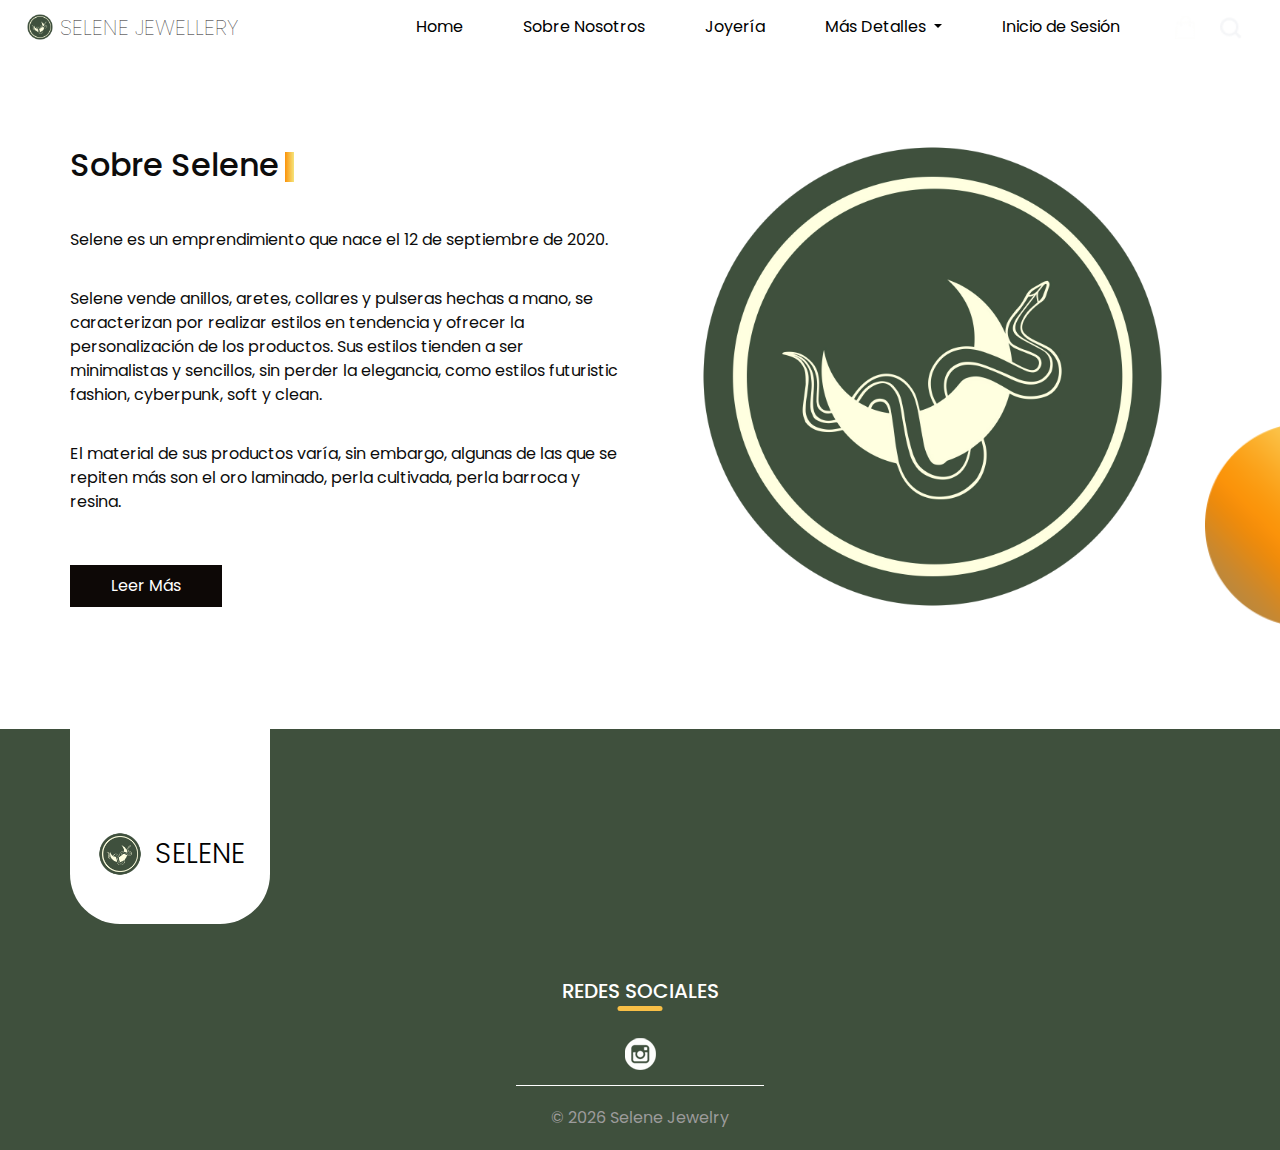
<file: about.html>
<!DOCTYPE html>
<html>

<head>
  <!-- Basic -->
  <meta charset="utf-8" />
  <meta http-equiv="X-UA-Compatible" content="IE=edge" />
  <!-- Mobile Metas -->
  <meta name="viewport" content="width=device-width, initial-scale=1, shrink-to-fit=no" />
  <!-- Site Metas -->
  <meta name="keywords" content="" />
  <meta name="description" content="" />
  <meta name="author" content="" />

  <title>Selene Jewellery</title>

  <!-- slider stylesheet -->
  <link rel="stylesheet" type="text/css"
    href="https://cdnjs.cloudflare.com/ajax/libs/OwlCarousel2/2.1.3/assets/owl.carousel.min.css" />

  <!-- bootstrap core css -->
  <link rel="stylesheet" type="text/css" href="css/bootstrap.css" />

  <!-- fonts style -->
  <link href="https://fonts.googleapis.com/css?family=Baloo+Chettan|Poppins:400,600,700&display=swap" rel="stylesheet">
  <!-- Custom styles for this template -->
  <link href="css/style.css" rel="stylesheet" />
  <!-- responsive style -->
  <link href="css/responsive.css" rel="stylesheet" />
</head>

<body class="sub_page">

  <div class="hero_area">
    <!-- header section strats -->
    <header class="header_section">
      <div class="container-fluid">
        <nav class="navbar navbar-expand-lg custom_nav-container ">
          <a class="navbar-brand" href="index.html">
            <img src="images/footer-img.png" alt="">
            <span>
              Selene Jewellery
            </span>
          </a>
          <button class="navbar-toggler" type="button" data-toggle="collapse" data-target="#navbarSupportedContent"
            aria-controls="navbarSupportedContent" aria-expanded="false" aria-label="Toggle navigation">
            <span class="navbar-toggler-icon"></span>
          </button>

          <div class="collapse navbar-collapse" id="navbarSupportedContent">
            <div class="d-flex ml-auto flex-column flex-lg-row align-items-center">
              <ul class="navbar-nav  ">
                <li class="nav-item active">
                  <a class="nav-link" href="index.html">Home <span class="sr-only">(current)</span></a>
                </li>
                <li class="nav-item">
                  <a class="nav-link" href="about.html"> Sobre Nosotros</a>
                </li>
                <li class="nav-item">
                  <a class="nav-link" href="jewellery.html">Joyería </a>
                </li>
                <!-- <li class="nav-item">
            <a class="nav-link" href="contact.html">Contáctanos</a>
          </li> -->
                <li class="nav-item dropdown">
                  <a href="#" class="nav-link dropdown-toggle" id="navbarDropdown" role="button" data-toggle="dropdown"
                    aria-haspopup="true" aria-expanded="false">
                    Más Detalles
                  </a>
                  <div class="dropdown-menu" aria-labelledby="navbarDropdown">
                    <a class="dropdown-item" href="contact.html">Contáctanos</a>
                    <a class="dropdown-item" href="creators.html">Creadores</a>
                  </div>
                </li>
                <li class="nav-item">
                  <a class="nav-link" href="contact.html">Inicio de Sesión</a>
                </li>
              </ul>

            </div>
            <div class="quote_btn-container ">
              <a href="">
                <img src="images/cart.png" alt="">
                <div class="cart_number">
                  0
                </div>
              </a>
              <form class="form-inline">
                <button class="btn  my-2 my-sm-0 nav_search-btn" type="submit"></button>
              </form>
            </div>
          </div>
        </nav>
      </div>
    </header>
    <!-- end header section -->
  </div>



  <!-- about section -->

  <section class="about_section layout_padding2-top layout_padding-bottom">
    <div class="design-box">
      <img src="images/design-2.png" alt="">
    </div>
    <div class="container">
      <div class="row">
        <div class="col-md-6">
          <div class="detail-box">
            <div class="heading_container">
              <h2>
                Sobre Selene
              </h2>
            </div>
            <p>
              Selene es un emprendimiento que nace el 12 de septiembre de 2020.
            </p>
            <p>
              Selene vende anillos, aretes, collares y pulseras hechas a mano, se caracterizan por realizar estilos en
              tendencia y ofrecer la personalización de los productos. Sus estilos tienden a ser minimalistas y
              sencillos, sin perder la elegancia, como estilos futuristic fashion, cyberpunk, soft y clean.
            </p>
            <p>El material de sus productos varía, sin embargo, algunas de las que se repiten más son el oro laminado,
              perla cultivada, perla barroca y resina.</p>
            <div>
              <a href="">
                Leer Más
              </a>
            </div>
          </div>
        </div>
        <div class="col-md-6">
          <div class="img-box">
            <img src="images/footer-img.png" alt="" style="border-radius: 15px;">
          </div>
        </div>
      </div>
    </div>
  </section>

  <!-- end about section -->


  <!-- info section -->
  <section class="info_section ">
    <div class="container">
      <div class="info_container">
        <div class="row">
          <div class="col-md-3">
            <div class="info_logo">
              <a href="">
                <img src="images/footer-img.png" alt="">
                <span>
                  Selene
                </span>
              </a>
            </div>
          </div>
        </div>

        <div class="info_social">
          <div class="d-flex justify-content-center">
            <h5 class="info_heading">
              Redes Sociales
            </h5>
          </div>
          <div class="social_box">
            <a href="https://www.instagram.com/selenejewelrysv/">
              <img src="images/insta.png" alt="">
            </a>
          </div>
        </div>
      </div>
    </div>
  </section>

  <!-- end info_section -->

  <!-- footer section -->
  <section class="container-fluid footer_section">
    <p>
      &copy; <span id="displayYear"></span> Selene Jewelry
    </p>
  </section>
  <!-- footer section -->

  <script type="text/javascript" src="js/jquery-3.4.1.min.js"></script>
  <script type="text/javascript" src="js/bootstrap.js"></script>
  <script type="text/javascript" src="js/custom.js"></script>

</body>

</html>
</file>
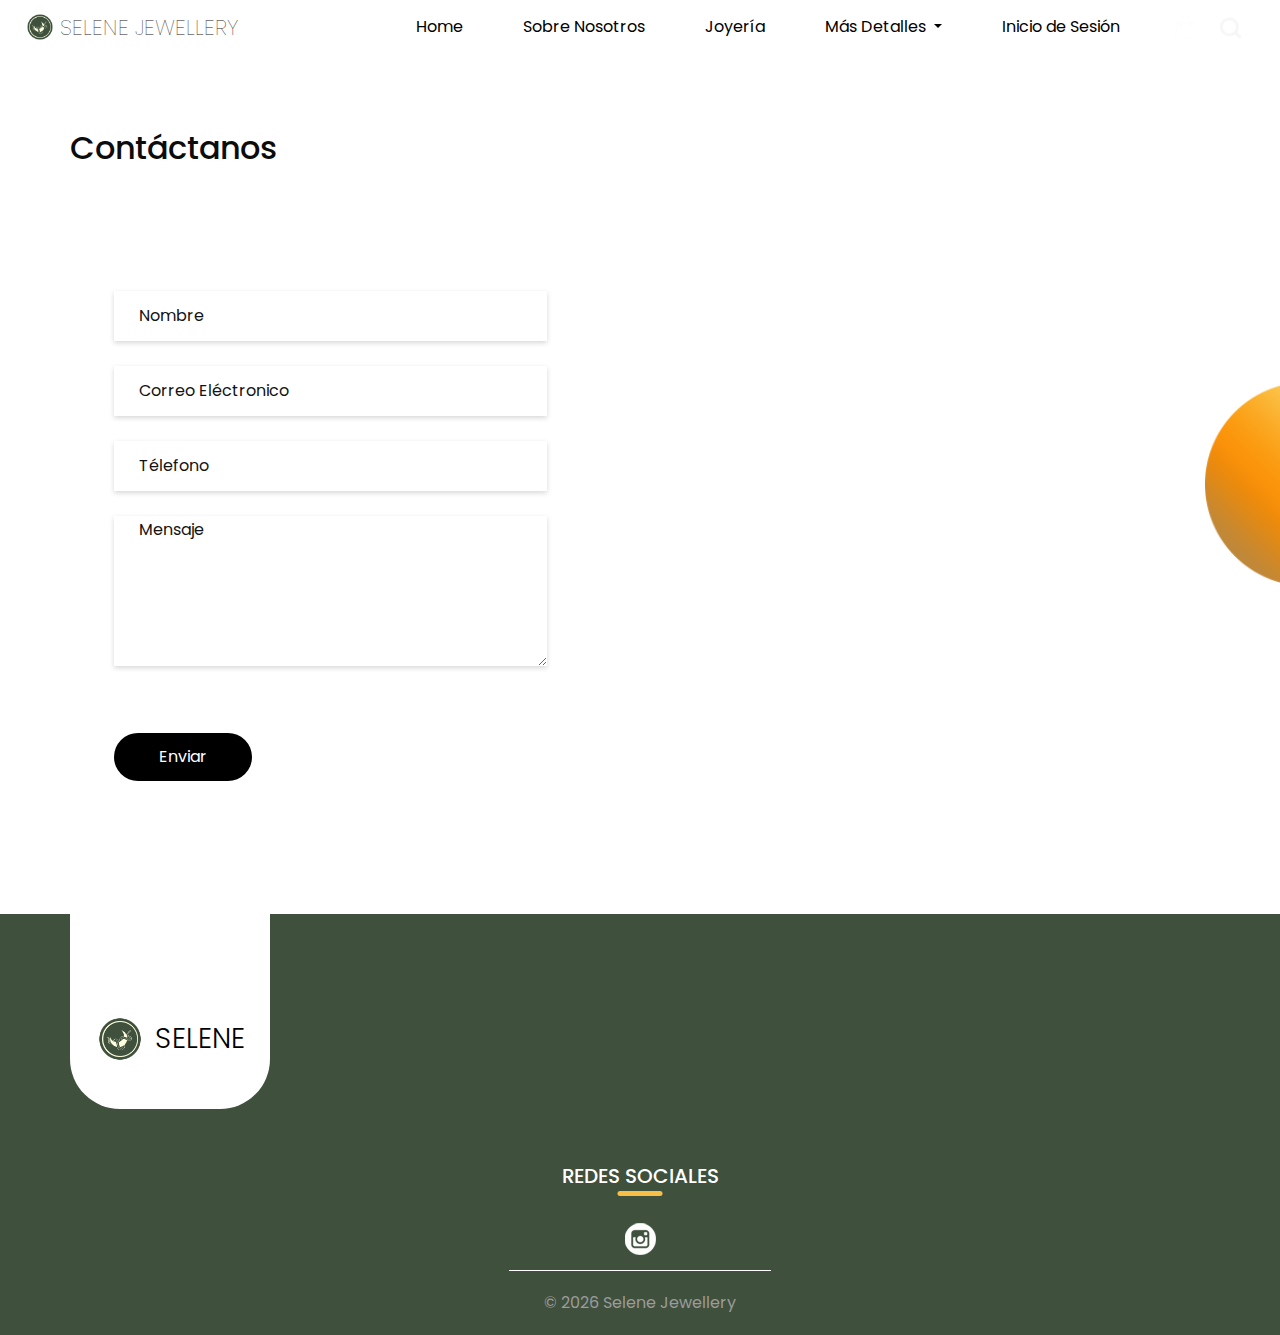
<file: contact.html>
<!DOCTYPE html>
<html>

<head>
  <!-- Basic -->
  <meta charset="utf-8" />
  <meta http-equiv="X-UA-Compatible" content="IE=edge" />
  <!-- Mobile Metas -->
  <meta name="viewport" content="width=device-width, initial-scale=1, shrink-to-fit=no" />
  <!-- Site Metas -->
  <meta name="keywords" content="" />
  <meta name="description" content="" />
  <meta name="author" content="" />

  <title>Selene Jewelry</title>

  <!-- slider stylesheet -->
  <link rel="stylesheet" type="text/css"
    href="https://cdnjs.cloudflare.com/ajax/libs/OwlCarousel2/2.1.3/assets/owl.carousel.min.css" />

  <!-- bootstrap core css -->
  <link rel="stylesheet" type="text/css" href="css/bootstrap.css" />

  <!-- fonts style -->
  <link href="https://fonts.googleapis.com/css?family=Baloo+Chettan|Poppins:400,600,700&display=swap" rel="stylesheet">
  <!-- Custom styles for this template -->
  <link href="css/style.css" rel="stylesheet" />
  <!-- responsive style -->
  <link href="css/responsive.css" rel="stylesheet" />
</head>

<body class="sub_page">

  <div class="hero_area">
    <!-- header section strats -->
    <header class="header_section">
      <div class="container-fluid">
        <nav class="navbar navbar-expand-lg custom_nav-container ">
          <a class="navbar-brand" href="index.html">
            <img src="images/footer-img.png" alt="">
            <span>
              Selene Jewellery
            </span>
          </a>
          <button class="navbar-toggler" type="button" data-toggle="collapse" data-target="#navbarSupportedContent"
            aria-controls="navbarSupportedContent" aria-expanded="false" aria-label="Toggle navigation">
            <span class="navbar-toggler-icon"></span>
          </button>

          <div class="collapse navbar-collapse" id="navbarSupportedContent">
            <div class="d-flex ml-auto flex-column flex-lg-row align-items-center">
              <ul class="navbar-nav  ">
                <li class="nav-item active">
                  <a class="nav-link" href="index.html">Home <span class="sr-only">(current)</span></a>
                </li>
                <li class="nav-item">
                  <a class="nav-link" href="about.html"> Sobre Nosotros</a>
                </li>
                <li class="nav-item">
                  <a class="nav-link" href="jewellery.html">Joyería </a>
                </li>
                <!-- <li class="nav-item">
            <a class="nav-link" href="contact.html">Contáctanos</a>
          </li> -->
                <li class="nav-item dropdown">
                  <a href="#" class="nav-link dropdown-toggle" id="navbarDropdown" role="button" data-toggle="dropdown"
                    aria-haspopup="true" aria-expanded="false">
                    Más Detalles
                  </a>
                  <div class="dropdown-menu" aria-labelledby="navbarDropdown">
                    <a class="dropdown-item" href="contact.html">Contáctanos</a>
                    <a class="dropdown-item" href="creators.html">Creadores</a>
                  </div>
                </li>
                <li class="nav-item">
                  <a class="nav-link" href="contact.html">Inicio de Sesión</a>
                </li>
              </ul>

            </div>
            <div class="quote_btn-container ">
              <a href="">
                <img src="images/cart.png" alt="">
                <div class="cart_number">
                  0
                </div>
              </a>
              <form class="form-inline">
                <button class="btn  my-2 my-sm-0 nav_search-btn" type="submit"></button>
              </form>
            </div>
          </div>
        </nav>
      </div>
    </header>
    <!-- end header section -->
  </div>

  <!-- contact section -->

  <section class="contact_section layout_padding">
    <div class="design-box">
      <img src="images/design-2.png" alt="">
    </div>
    <div class="container ">
      <div class="">
        <h2 class="">
          Contáctanos
        </h2>
      </div>

    </div>
    <div class="container">
      <div class="row">
        <div class="col-md-6" style="padding-top: 5%; padding-bottom: 5%; padding-left: 5%; padding-right: 5%; border-radius: 15px;">
          <form action="">
            <div>
              <input type="text" id="nombre" placeholder="Nombre" />
            </div>
            <div>
              <input type="email" id="correo" placeholder="Correo Eléctronico" />
            </div>
            <div>
              <input type="text" id="telefono" placeholder="Télefono" />
            </div>
            <div>
              <textarea  class="message-box" name="mensaje" id="mensaje" cols="30" rows="10" placeholder="Mensaje"></textarea>
            </div>
            <div class="d-flex ">
              <button type="button" onclick="sendMessage()">
                Enviar
              </button>
            </div>
          </form>
        </div>
      </div>
    </div>
  </section>

  <!-- end contact section -->

  <!-- info section -->
  <section class="info_section ">
    <div class="container">
      <div class="info_container">
        <div class="row">
          <div class="col-md-3">
            <div class="info_logo">
              <a href="">
                <img src="images/footer-img.png" alt="">
                <span>
                  Selene
                </span>
              </a>
            </div>
          </div>
        </div>
        <div class="info_social">
          <div class="d-flex justify-content-center">
            <h5 class="info_heading">
              Redes Sociales
            </h5>
          </div>
          <div class="social_box">
            <a href="https://www.instagram.com/selenejewelrysv/">
              <img src="images/insta.png" alt="">
            </a>
          </div>
        </div>
      </div>
    </div>
  </section>

  <!-- end info_section -->

  <!-- footer section -->
  <section class="container-fluid footer_section">
    <p>
      &copy; <span id="displayYear"></span> Selene Jewellery
    </p>
  </section>
  <!-- footer section -->

  <script type="text/javascript" src="js/jquery-3.4.1.min.js"></script>
  <script type="text/javascript" src="js/bootstrap.js"></script>
  <script type="text/javascript" src="js/custom.js"></script>
  <script>
    function sendMessage() {
      const nombre = document.getElementById('nombre').value;
      const correo = document.getElementById('correo').value;
      const telefono = document.getElementById('telefono').value;
      const mensaje = document.getElementById('mensaje').value;

      fetch('https://flask-production-5f13.up.railway.app/contacto', {
                method: 'POST',
                headers: {
                    'Content-Type': 'application/json'
                },
                body: JSON.stringify({ nombre, correo, telefono, mensaje })
            })
            .then(response => response.text())
            .then(message => {
              alert("Tu mensaje ha sido enviado con éxito.");
              cleanMessageForm();
            })
            .catch(error => console.error('Error:', error));
      }

    function cleanMessageForm() {
      const nombre = document.getElementById('nombre').value = "";
      const correo = document.getElementById('correo').value = "";
      const telefono = document.getElementById('telefono').value = ""; 
      const mensaje = document.getElementById('mensaje').value = "";
    }
  </script>
</body>

</html>
</file>
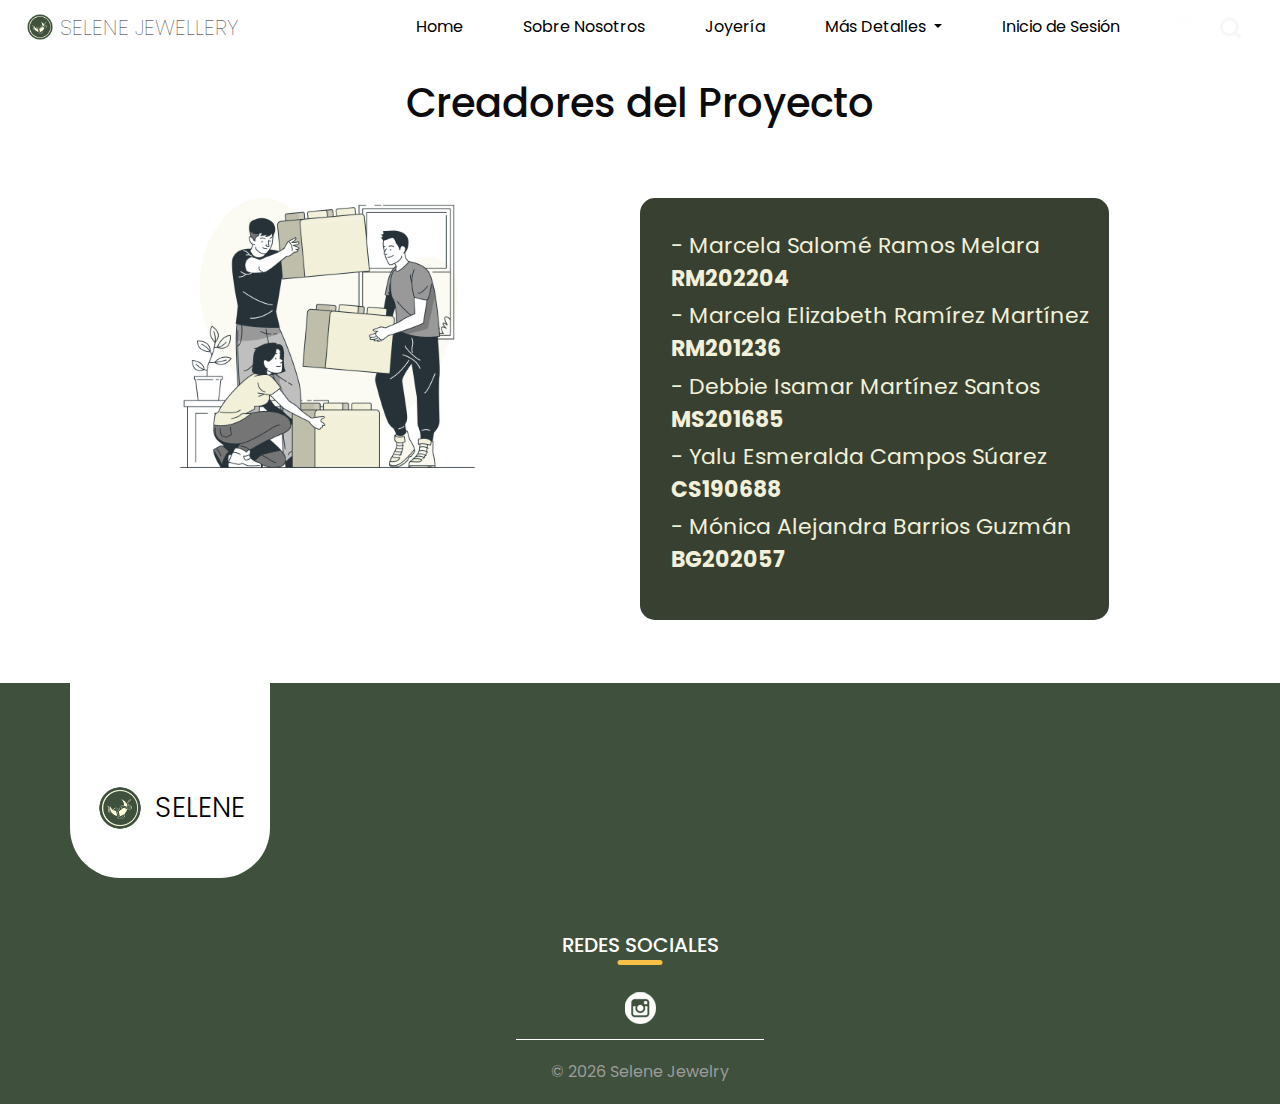
<file: creators.html>
<!DOCTYPE html>
<html>

<head>
    <!-- Basic -->
    <meta charset="utf-8" />
    <meta http-equiv="X-UA-Compatible" content="IE=edge" />
    <!-- Mobile Metas -->
    <meta name="viewport" content="width=device-width, initial-scale=1, shrink-to-fit=no" />
    <!-- Site Metas -->
    <meta name="keywords" content="" />
    <meta name="description" content="" />
    <meta name="author" content="" />

    <title>Selene Jewelry</title>

    <!-- slider stylesheet -->
    <link rel="stylesheet" type="text/css"
        href="https://cdnjs.cloudflare.com/ajax/libs/OwlCarousel2/2.1.3/assets/owl.carousel.min.css" />

    <!-- bootstrap core css -->
    <link rel="stylesheet" type="text/css" href="css/bootstrap.css" />

    <!-- fonts style -->
    <link href="https://fonts.googleapis.com/css?family=Baloo+Chettan|Poppins:400,600,700&display=swap"
        rel="stylesheet">
    <!-- Custom styles for this template -->
    <link href="css/style.css" rel="stylesheet" />
    <!-- responsive style -->
    <link href="css/responsive.css" rel="stylesheet" />
</head>

<body>

    <div class="hero_area">
        <!-- header section strats -->
        <header class="header_section">
            <div class="container-fluid">
                <nav class="navbar navbar-expand-lg custom_nav-container ">
                    <a class="navbar-brand" href="index.html">
                        <img src="images/footer-img.png" alt="">
                        <span>
                            Selene Jewellery
                        </span>
                    </a>
                    <button class="navbar-toggler" type="button" data-toggle="collapse"
                        data-target="#navbarSupportedContent" aria-controls="navbarSupportedContent"
                        aria-expanded="false" aria-label="Toggle navigation">
                        <span class="navbar-toggler-icon"></span>
                    </button>

                    <div class="collapse navbar-collapse" id="navbarSupportedContent">
                        <div class="d-flex ml-auto flex-column flex-lg-row align-items-center">
                            <ul class="navbar-nav  ">
                                <li class="nav-item active">
                                    <a class="nav-link" href="index.html">Home <span
                                            class="sr-only">(current)</span></a>
                                </li>
                                <li class="nav-item">
                                    <a class="nav-link" href="about.html"> Sobre Nosotros</a>
                                </li>
                                <li class="nav-item">
                                    <a class="nav-link" href="jewellery.html">Joyería </a>
                                </li>
                                <!-- <li class="nav-item">
                  <a class="nav-link" href="contact.html">Contáctanos</a>
                </li> -->
                                <li class="nav-item dropdown">
                                    <a href="#" class="nav-link dropdown-toggle" id="navbarDropdown" role="button"
                                        data-toggle="dropdown" aria-haspopup="true" aria-expanded="false">
                                        Más Detalles
                                    </a>
                                    <div class="dropdown-menu" aria-labelledby="navbarDropdown">
                                        <a class="dropdown-item" href="contact.html">Contáctanos</a>
                                        <a class="dropdown-item" href="creators.html">Creadores</a>
                                    </div>
                                </li>
                                <li class="nav-item">
                                    <a class="nav-link" href="contact.html">Inicio de Sesión</a>
                                </li>
                            </ul>

                        </div>
                        <div class="quote_btn-container ">
                            <a href="">
                                <img src="images/cart.png" alt="">
                                <div class="cart_number">
                                    0
                                </div>
                            </a>
                            <form class="form-inline">
                                <button class="btn  my-2 my-sm-0 nav_search-btn" type="submit"></button>
                            </form>
                        </div>
                    </div>
                </nav>
            </div>
        </header>
        <!-- end header section -->

        <!--Main Container-->
        <section class="custom-container">
            <div class="custom-row">
                <div class="custom-col-12">
                    <h1 style="text-align: center; padding-top: 2%; padding-bottom: 5%;">Creadores del Proyecto</h1>
                </div>
                <div class="custom-col-6" style="padding-left: 10%; padding-bottom: 5%; margin-top: -5%;">
                    <img src="images/team-work.png" alt="Teamwork Image" style="height: 75%; width: 75%;">
                </div>
                <div class="custom-col-6" style="padding-bottom: 5%;">
                    <div class="creators-card" style="padding-left: 5%; padding-top: 5%;">
                        <a style="font-size: 22px; color: #F2F0D8; display: block;padding-bottom: 1%;">- Marcela Salomé Ramos Melara <strong>RM202204</strong></a>
                        <a style="font-size: 22px; color: #F2F0D8;display: block;padding-bottom: 1%;">- Marcela Elizabeth Ramírez Martínez <strong>RM201236</strong></a>
                        <a style="font-size: 22px; color: #F2F0D8;display: block;padding-bottom: 1%;">- Debbie Isamar Martínez Santos <strong>MS201685</strong></a>
                        <a style="font-size: 22px; color: #F2F0D8;display: block;padding-bottom: 1%;">- Yalu Esmeralda Campos Súarez <strong>CS190688</strong></a>
                        <a style="font-size: 22px; color: #F2F0D8;display: block;padding-bottom: 10%;">- Mónica Alejandra Barrios Guzmán <strong>BG202057</strong></a>
                    </div>
                </div>
            </div>
        </section>
        <!--End of Main Container-->

        <!-- info section -->
        <section class="info_section ">
            <div class="container">
                <div class="info_container">
                    <div class="row">
                        <div class="col-md-3">
                            <div class="info_logo">
                                <a href="">
                                    <img src="images/footer-img.png" alt="">
                                    <span>
                                        Selene
                                    </span>
                                </a>
                            </div>
                        </div>
                    </div>
                    <div class="info_form">
                    </div>
                    <div class="info_social">
                        <div class="d-flex justify-content-center">
                            <h5 class="info_heading">
                                Redes Sociales
                            </h5>
                        </div>
                        <div class="social_box">
                            <a href="https://www.instagram.com/selenejewelrysv/">
                                <img src="images/insta.png" alt="">
                            </a>
                        </div>
                    </div>
                </div>
            </div>
        </section>

        <!-- end info_section -->

        <!-- footer section -->
        <section class="container-fluid footer_section">
            <p>
                &copy; <span id="displayYear"></span> Selene Jewelry
            </p>
        </section>
        <!-- footer section -->

        <script type="text/javascript" src="js/jquery-3.4.1.min.js"></script>
        <script type="text/javascript" src="js/bootstrap.js"></script>
        <script type="text/javascript" src="js/custom.js"></script>
</body>

</html>
</file>
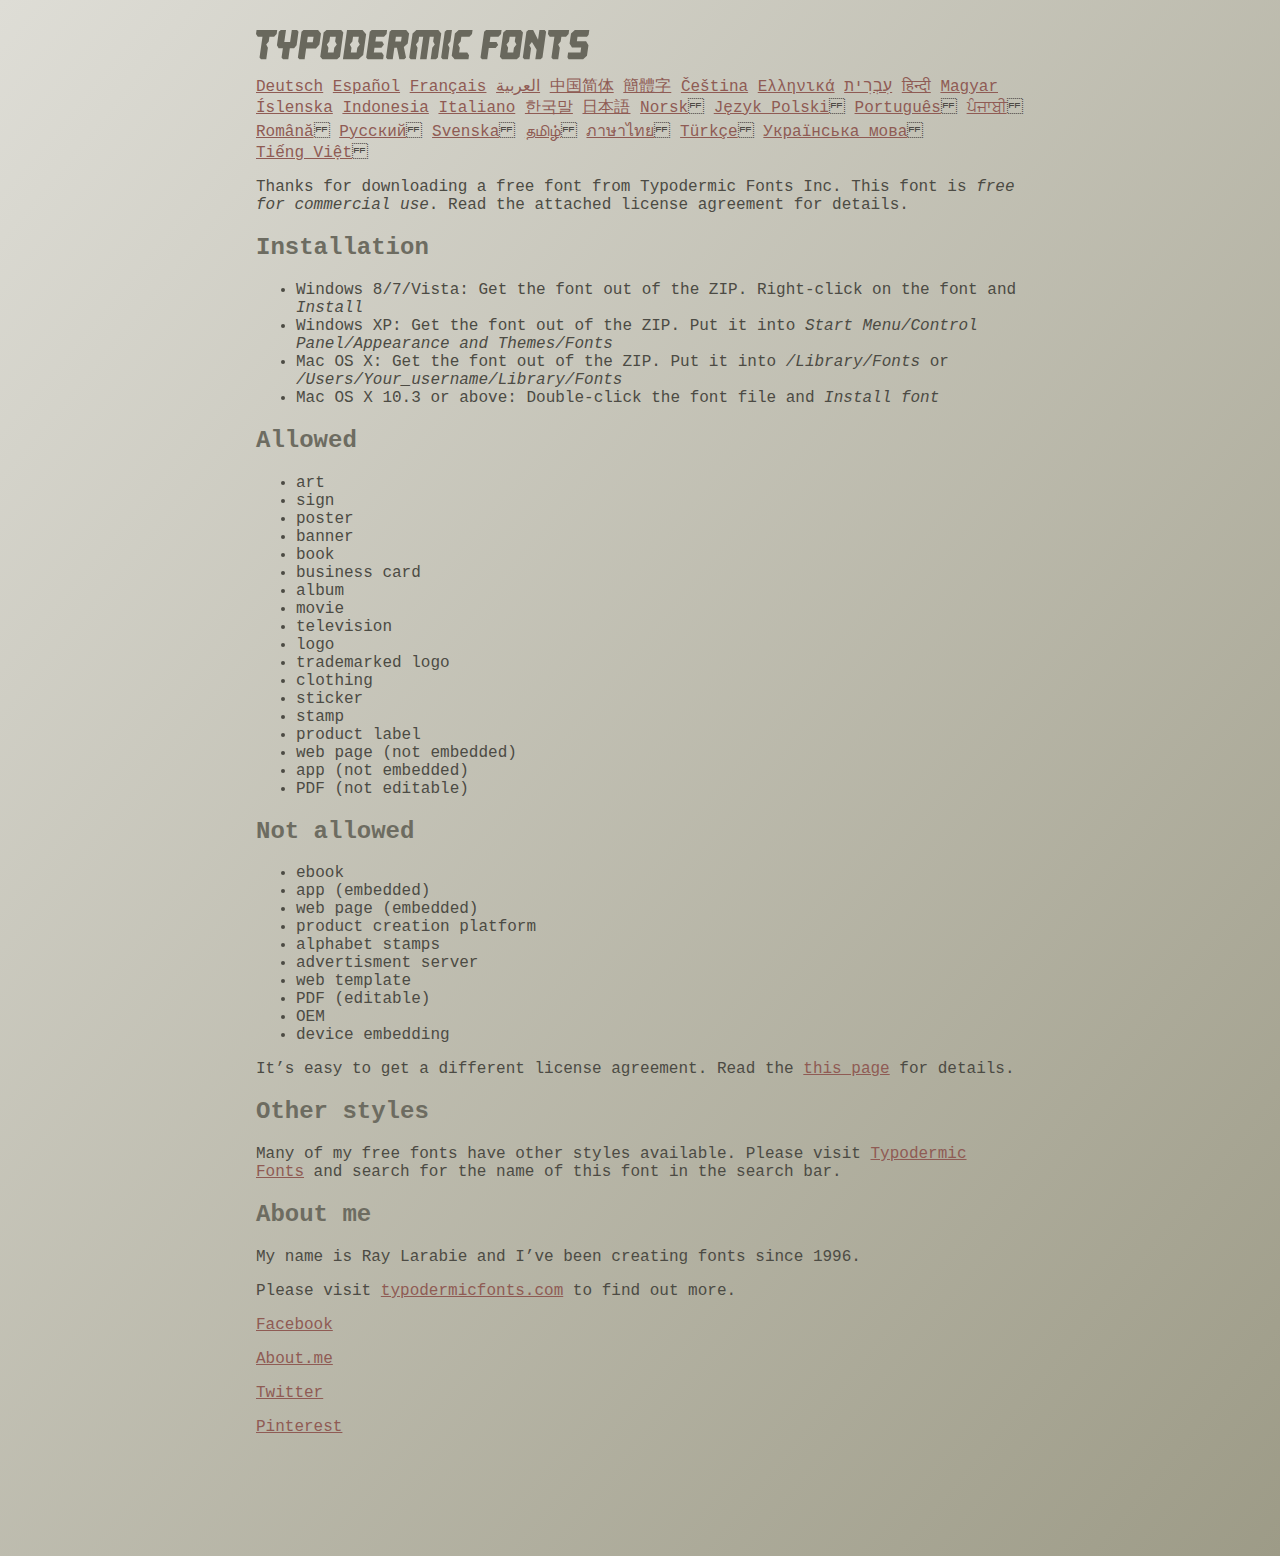
<file: fonts/ethnocentric/read-this.html>
<head>
<meta http-equiv="Content-Type" content="text/html; charset=utf-8">
<title>Typodermic Fonts Inc. Freeware Font instructions 2014</title>
<style type="text/css">
body {
	margin:30px 20% 120px 20%;
	padding:0px;
	font-family:Consolas, Courier, sans-serif;
	color:#4c4b44;
	background-color:#c2c1b3;

/* IE10 Consumer Preview */ 
background-image: -ms-linear-gradient(top left, #DEDDD6 0%, #9D9B87 100%);

/* Mozilla Firefox */ 
background-image: -moz-linear-gradient(top left, #DEDDD6 0%, #9D9B87 100%);

/* Opera */ 
background-image: -o-linear-gradient(top left, #DEDDD6 0%, #9D9B87 100%);

/* Webkit (Safari/Chrome 10) */ 
background-image: -webkit-gradient(linear, left top, right bottom, color-stop(0, #DEDDD6), color-stop(1, #9D9B87));

/* Webkit (Chrome 11+) */ 
background-image: -webkit-linear-gradient(top left, #DEDDD6 0%, #9D9B87 100%);

/* W3C Markup, IE10 Release Preview */ 
background-image: linear-gradient(to bottom right, #DEDDD6 0%, #9D9B87 100%);

	}
h2 {color:#6d6c61;}
a {color:#8f5b54;}
a:hover {color:#ffffff; background-color:#9a998c;}
</style>
</head>

<body>

<svg width="350px" height="30px">
	<path fill="#69685D" d="M0,4.006L0.554,0h20.674l-0.553,4.006l-2.559,2.772h-4.688l-0.682,4.816l-2.515,3.026l1.663,3.07
		l-1.62,11.594H4.987l-1.448-1.79l2.94-20.716H1.791L0,4.006z"/>
	<path fill="#69685D" d="M35.8,0h5.285l1.408,1.791l-1.876,13.343l-2.515,3.111h-4.264l-1.534,11.04h-5.286l-1.449-1.79l1.322-9.25
		h-4.263l-1.705-3.111l1.875-13.343L24.76,0h5.242l-1.706,12.064h5.799L35.8,0z"/>
	<path fill="#69685D" d="M62.09,0l2.899,3.453L63.412,14.58l-3.496,3.962h-9.805l-1.491,10.742h-5.244l-1.493-1.79l3.625-25.704
		L47.469,0H62.09z M50.965,12.362h5.797l0.81-5.583h-5.799L50.965,12.362z"/>
	<path fill="#69685D" d="M64.256,26.642l3.367-24.041L70.523,0h14.664l2.132,2.601l-3.368,24.041l-2.856,2.643H66.431L64.256,26.642
		z M73.335,11.595l-2.514,3.026l1.663,3.07l-0.683,4.816H77.6l0.68-4.816l2.516-3.07l-1.663-3.026l0.681-4.816h-5.796L73.335,11.595
		z"/>
	<path fill="#69685D" d="M86.926,29.285L91.017,0h15.518l3.581,4.307l-2.899,20.673l-4.774,4.305H86.926z M96.345,11.595
		l-2.515,3.026l1.664,3.07l-0.683,4.816h5.798l0.681-4.816l2.516-3.07l-1.663-3.026l0.681-4.816h-5.796L96.345,11.595z"/>
	<path fill="#69685D" d="M127.114,29.285h-15.473l-1.492-1.79l3.624-25.704L115.731,0h15.389l-0.554,4.006l-2.557,2.772h-7.971
		l-0.684,4.816h6.906l1.662,3.026l-2.515,3.111h-6.905l-0.683,4.775h8.057l1.791,2.771L127.114,29.285z"/>
	<path fill="#69685D" d="M150.21,0l2.898,3.453l-1.405,9.977l-3.881,3.452l2.217,10.613l-1.748,1.79h-4.944l-2.387-11.553h-2.6
		l-1.622,11.553h-5.241l-1.493-1.79l3.624-25.704L135.588,0H150.21z M145.691,6.779h-5.796l-0.683,4.816h5.799L145.691,6.779z"/>
	<path fill="#69685D" d="M159.92,29.285h-5.242l-1.492-1.79l3.41-24.042L160.432,0h21.911l2.897,3.453l-3.409,24.042l-1.876,1.79
		h-5.284l1.617-11.594l2.517-3.07l-1.662-3.026l0.681-4.816h-4.092l-3.154,22.506h-6.522l3.155-22.506h-4.134l-0.683,4.816
		l-2.515,3.026l1.663,3.07L159.92,29.285z"/>
	<path fill="#69685D" d="M191.879,29.285h-5.244l-1.492-1.79l3.624-25.704L190.728,0h5.242l-1.619,11.595l-2.516,3.026l1.663,3.07
		L191.879,29.285z"/>
	<path fill="#69685D" d="M213.018,25.279l-0.554,4.006h-13.854l-2.899-3.494l3.156-22.338L202.702,0h13.854l-0.555,4.006
		l-2.558,2.772h-8.1l-0.683,4.816l-2.515,3.026l1.663,3.07l-0.683,4.816h8.1L213.018,25.279z"/>
	<path fill="#69685D" d="M226.007,29.285l-1.492-1.79l3.624-25.704L230.1,0h15.473l-0.554,4.006l-2.557,2.772h-8.058l-0.724,5.115
		h6.818l1.664,3.07l-2.557,3.11h-6.82l-1.535,11.211H226.007z"/>
	<path fill="#69685D" d="M243.903,26.642l3.368-24.041L250.17,0h14.663l2.131,2.601l-3.367,24.041l-2.855,2.643h-14.664
		L243.903,26.642z M252.983,11.595l-2.516,3.026l1.662,3.07l-0.681,4.816h5.796l0.684-4.816l2.515-3.07l-1.664-3.026l0.684-4.816
		h-5.798L252.983,11.595z"/>
	<path fill="#69685D" d="M280.639,19.822l-4.731-7.758l-2.516,3.069l1.662,3.069l-1.533,11.082h-5.244l-1.493-1.79l3.626-25.704
		L272.37,0h4.773l4.902,9.677L283.41,0h5.285l1.407,1.791l-3.623,25.704l-1.877,1.79h-5.285L280.639,19.822z"/>
	<path fill="#69685D" d="M291.926,4.006L292.48,0h20.674l-0.554,4.006l-2.557,2.772h-4.691l-0.681,4.816l-2.516,3.026l1.664,3.07
		l-1.621,11.594h-5.285l-1.451-1.79l2.942-20.716h-4.689L291.926,4.006z"/>
	<path fill="#69685D" d="M325.168,17.478h-9.209l-2.387-3.923l1.45-10.102L318.857,0h14.452l-0.682,4.86l-1.621,1.918h-9.506
		l-0.64,4.561h9.208l2.388,3.878l-1.493,10.572l-3.836,3.494h-14.579l-1.107-1.917l0.682-4.86h12.362L325.168,17.478z"/>
</svg>

<br>

<p translate="no">

<a href="http://translate.google.com/translate?hl=en&sl=en&tl=de&u=http://typodermicfonts.com/wp-content/uploads/2014/02/read-this.html&sandbox=0&usg=ALkJrhivq6___mill12Uw6fPvMWyJxstkw">Deutsch</a>

<a href="http://translate.google.com/translate?hl=en&sl=en&tl=es&u=http://typodermicfonts.com/wp-content/uploads/2014/02/read-this.html&sandbox=0&usg=ALkJrhjAt3cpinDeMTX6Ro8UcZFqaE8K5Q">Español</a>

<a href="http://translate.google.com/translate?hl=en&sl=en&tl=fr&u=http://typodermicfonts.com/wp-content/uploads/2014/02/read-this.html&sandbox=0&usg=ALkJrhjObLPhFyyhwigF-dBoOZ3eXYdDsw">Français</a>

<a href="http://translate.google.com/translate?hl=en&sl=en&tl=ar&u=http://typodermicfonts.com/wp-content/uploads/2014/02/read-this.html&sandbox=0&usg=ALkJrhg2hs-st3zodt-AjmoeuPHfyJsTEg">العربية</a>

<a href="http://translate.google.com/translate?hl=en&sl=en&tl=zh-CN&u=http://typodermicfonts.com/wp-content/uploads/2014/02/read-this.html&sandbox=0&usg=ALkJrhiilVnjG1Ks0DN7UyRqbKExhxAT-Q">中国简体</a>

<a href="http://translate.google.com/translate?hl=en&sl=en&tl=zh-TW&u=http://typodermicfonts.com/wp-content/uploads/2014/02/read-this.html&sandbox=0&usg=ALkJrhiSCPRAYToARlHI4kxIK9eCIFKQhw">簡體字</a>

<a href="http://translate.google.com/translate?hl=en&sl=en&tl=cs&u=http://typodermicfonts.com/wp-content/uploads/2014/02/read-this.html&sandbox=0&usg=ALkJrhj3z2HOOmCXLT-ApYW2SCeBvTGvTA">Čeština</a>

<a href="http://translate.google.com/translate?hl=en&sl=en&tl=el&u=http://typodermicfonts.com/wp-content/uploads/2014/02/read-this.html&sandbox=0&usg=ALkJrhhoORG-43TvZ2NVrll3T0oyOZE0VA">Ελληνικά</a>

<a href="http://translate.google.com/translate?hl=en&sl=en&tl=iw&u=http://typodermicfonts.com/wp-content/uploads/2014/02/read-this.html&sandbox=0&usg=ALkJrhiP4kLXdDxVNuV6-9tHJ8Tbt-1xKw">עִבְרִית</a>

<a href="http://translate.google.com/translate?hl=en&sl=en&tl=hi&u=http://typodermicfonts.com/wp-content/uploads/2014/02/read-this.html&sandbox=0&usg=ALkJrhhJmUufReWrMTSaGKPPOqV7q5jpGQ">हिन्दी</a>

<a href="http://translate.google.com/translate?hl=en&sl=en&tl=hu&u=http://typodermicfonts.com/wp-content/uploads/2014/02/read-this.html&sandbox=0&usg=ALkJrhgfcL_UwP3jkr6Vvq35rkhETFuTug">Magyar</a>

<a href="http://translate.google.com/translate?hl=en&sl=en&tl=is&u=http://typodermicfonts.com/wp-content/uploads/2014/02/read-this.html&sandbox=0&usg=ALkJrhjpK9lELyRP50Vv3RNgqCJDb6d-GQ">Íslenska</a>

<a href="http://translate.google.com/translate?hl=en&sl=en&tl=id&u=http://typodermicfonts.com/wp-content/uploads/2014/02/read-this.html&sandbox=0&usg=ALkJrhiExV3gmyXBUVqcwNiGiUWQSRrgIQ">Indonesia</a>

<a href="http://translate.google.com/translate?hl=en&sl=en&tl=it&u=http://typodermicfonts.com/wp-content/uploads/2014/02/read-this.html&sandbox=0&usg=ALkJrhgMr2_uulaLYRSFz8C34rtcbN6XEg">Italiano</a>

<a href="http://translate.google.com/translate?hl=en&sl=en&tl=ko&u=http://typodermicfonts.com/wp-content/uploads/2014/02/read-this.html&sandbox=0&usg=ALkJrhhl_nNXiOMIiBERq879UXH1XYfZGw">한국말</a>

<a href="http://translate.google.com/translate?hl=en&ie=UTF8&prev=_t&sl=en&tl=ja&u=http://typodermicfonts.com/wp-content/uploads/2014/02/read-this.html&sandbox=0&usg=ALkJrhi2FvSFgSUub72-Sq2moIRAosCiLA">日本語</a>

<a href="http://translate.google.com/translate?hl=en&sl=en&tl=no&u=http://typodermicfonts.com/wp-content/uploads/2014/02/read-this.html&sandbox=0&usg=ALkJrhhnf9AGd5hfxwA04e1w-tfYPha1ww">Norsk</a>
<a href="http://translate.google.com/translate?hl=en&sl=en&tl=pl&u=http://typodermicfonts.com/wp-content/uploads/2014/02/read-this.html&sandbox=0&usg=ALkJrhjZTe5eJRrZffLe0zgqEHPrMb8pOQ">Język&nbsp;Polski</a>
<a href="http://translate.google.com/translate?hl=en&sl=en&tl=pt-BR&u=http://typodermicfonts.com/wp-content/uploads/2014/02/read-this.html&sandbox=0&usg=ALkJrhg-zp3i6AcZCv02ONjZ5YvkcCFDBw">Português</a>
<a href="http://translate.google.com/translate?hl=en&sl=en&tl=pa&u=http://typodermicfonts.com/wp-content/uploads/2014/02/read-this.html&sandbox=0&usg=ALkJrhhPEMoYvW59_DJT7y6fxgG2IMh23A">ਪੰਜਾਬੀ</a>
<a href="http://translate.google.com/translate?hl=en&sl=en&tl=ro&u=http://typodermicfonts.com/wp-content/uploads/2014/02/read-this.html&sandbox=0&usg=ALkJrhgD0R8zxuQQh-YmFpQTJdvjhAYm2A">Română</a>
<a href="http://translate.google.com/translate?hl=en&sl=en&tl=ru&u=http://typodermicfonts.com/wp-content/uploads/2014/02/read-this.html&sandbox=0&usg=ALkJrhgI6c7Pd-FCcipT4xc2NPTefj5JJg">Русский</a>
<a href="http://translate.google.com/translate?hl=en&sl=en&tl=sv&u=http://typodermicfonts.com/wp-content/uploads/2014/02/read-this.html&sandbox=0&usg=ALkJrhhA8gW_-rjCbZQ5TK46zFMB3_StEQ">Svenska</a>
<a href="http://translate.google.com/translate?hl=en&sl=en&tl=ta&u=http://typodermicfonts.com/wp-content/uploads/2014/02/read-this.html&sandbox=0&usg=ALkJrhiwxxCEPzu3pHBXP-fbTZaOzYqe3g">தமிழ்</a>
<a href="http://translate.google.com/translate?hl=en&sl=en&tl=th&u=http://typodermicfonts.com/wp-content/uploads/2014/02/read-this.html&sandbox=0&usg=ALkJrhjP1N1DRUB1M81k5mi5KnRtt5C2-Q">ภาษาไทย</a>
<a href="http://translate.google.com/translate?hl=en&sl=en&tl=tr&u=http://typodermicfonts.com/wp-content/uploads/2014/02/read-this.html&sandbox=0&usg=ALkJrhiTYbD039OWznCcGyQnMy89_v-1gA">Türkçe</a>
<a href="http://translate.google.com/translate?hl=en&sl=en&tl=uk&u=http%3A%2F%2Ftypodermicfonts.com%2Fwp-content%2Fuploads%2F2014%2F02%2Fread-this.html">Українська&nbsp;мова</a>
<a href="http://translate.google.com/translate?hl=en&sl=en&tl=vi&u=http://typodermicfonts.com/wp-content/uploads/2014/02/read-this.html&sandbox=0&usg=ALkJrhirTQPOLCZognLpxOvJQT_158y07A">Tiếng&nbsp;Việt</a>
</p>


<p>Thanks for downloading a free font from <span translate="no">Typodermic Fonts Inc.</span> This font is <em>free for commercial use</em>. Read the attached license agreement for details.</p>


<h2>Installation</h2>

<ul>
<li>Windows 8/7/Vista: Get the font out of the ZIP. Right-click on the font and <em>Install</em>
<li>Windows XP: Get the font out of the ZIP. Put it into <cite translate="no">Start Menu/Control Panel/Appearance and Themes/Fonts</cite>
<li>Mac OS X: Get the font out of the ZIP. Put it into <cite translate="no">/Library/Fonts</cite> or <cite translate="no">/Users/Your_username/Library/Fonts</cite>
<li>Mac OS X 10.3 or above: Double-click the font file and <em>Install font</em>
</ul>


<h2>Allowed</h2>

<ul>
<li>art
<li>sign
<li>poster
<li>banner
<li>book
<li>business card
<li>album
<li>movie
<li>television
<li>logo
<li>trademarked logo
<li>clothing
<li>sticker
<li>stamp
<li>product label
<li>web page (not embedded)
<li>app (not embedded)
<li>PDF (not editable)
</ul>

<h2>Not allowed</h2>

<ul>
<li>ebook
<li>app (embedded)
<li>web page (embedded)
<li>product creation platform
<li>alphabet stamps
<li>advertisment server
<li>web template
<li>PDF (editable)
<li>OEM
<li>device embedding
</ul>

<p>It&rsquo;s easy to get a different license agreement. Read the <a href="http://typodermicfonts.com/custom/">this page</a> for details.</p>

<h2>Other styles</h2>

<p>Many of my free fonts have other styles available. Please visit <a href="http://typodermicfonts.com">Typodermic Fonts</a> and search for the name of this font in the search bar.</p>


<h2>About me</h2>

<p>My name is <span translate="no">Ray Larabie</span> and I&rsquo;ve been creating fonts since 1996.</p>

<p>Please visit <a href="http://typodermicfonts.com">typodermicfonts.com</a> to find out more.</p>

<p translate="no"><a href="https://www.facebook.com/pages/Typodermic-Fonts/7153899975">Facebook</a></p>
<p translate="no"><a href="http://about.me/raylarabie/#">About.me</a></p>
<p translate="no"><p><a href="https://twitter.com/typodermic">Twitter</a></p>
<p translate="no"><p><a href="http://www.pinterest.com/plywood747/">Pinterest</a></p>

</body>
</file>
<file: css/style.css>
body {
  font-family: "Poppins", sans-serif;
  color: #0c0c0c;
  background-color: #ffffff;
}

.layout_padding {
  padding: 75px 0;
}

.layout_padding2 {
  padding: 45px 0;
}

.layout_padding2-top {
  padding-top: 45px;
}

.layout_padding2-bottom {
  padding-bottom: 45px;
}

.layout_padding-top {
  padding-top: 75px;
}

.layout_padding-bottom {
  padding-bottom: 75px;
}

.heading_container {
  display: -webkit-box;
  display: -ms-flexbox;
  display: flex;
}

.heading_container h2 {
  position: relative;
}

.heading_container h2::before {
  content: "";
  position: absolute;
  width: 9px;
  height: 30px;
  top: 14%;
  right: -15px;
  background: -webkit-gradient(linear, left top, right top, from(#fb930a), to(#f5e47b));
  background: linear-gradient(to right, #fb930a, #f5e47b);
}

.heading_container p {
  font-size: 25px;
  text-align: justify;
}

/*header section*/
.hero_area {
  height: 100vh;
  position: relative;
  /* background-image: url(../images/hero-bg.png); */
  background-size: cover;
  background-position: bottom right;
  background-repeat: no-repeat;
}

.sub_page .hero_area {
  height: auto;
  background-position: top right;
}

.hero_area.sub_pages {
  height: auto;
}

.header_section .container-fluid {
  padding-right: 25px;
  padding-left: 25px;
}

.header_section .nav_container {
  margin: 0 auto;
}

.custom_nav-container.navbar-expand-lg .navbar-nav .nav-link {
  padding: 10px 30px;
  color: black;
  text-align: center;
}

a,
a:hover,
a:focus {
  text-decoration: none;
}

a:hover,
a:focus {
  color: initial;
}

.btn,
.btn:focus {
  outline: none !important;
  -webkit-box-shadow: none;
  box-shadow: none;
}

.custom_nav-container .nav_search-btn {
  background-image: url(../images/search-icon.png);
  background-size: 22px;
  background-repeat: no-repeat;
  background-position-y: 7px;
  width: 35px;
  height: 35px;
  padding: 0;
  border: none;
}

.navbar-brand {
  display: -webkit-box;
  display: -ms-flexbox;
  display: flex;
  -webkit-box-align: center;
  -ms-flex-align: center;
  align-items: center;
}

.navbar-brand img {
  width: 30px;
  margin-right: 5px;
}

.navbar-brand span {
  font-size: 22px;
  font-weight: 50;
  color: #191919;
  text-transform: uppercase;
}

.custom_nav-container {
  z-index: 99999;
  padding: 5px 0;
}

.custom_nav-container .navbar-toggler {
  outline: none;
}

.custom_nav-container .navbar-toggler .navbar-toggler-icon {
  background-image: url(../images/menu.png);
  background-size: 45px;
}

.quote_btn-container {
  display: -webkit-box;
  display: -ms-flexbox;
  display: flex;
  -webkit-box-align: center;
  -ms-flex-align: center;
  align-items: center;
}

.quote_btn-container a {
  color: #000000;
  position: relative;
}

.quote_btn-container a .cart_number {
  position: absolute;
  top: 68%;
  left: 50%;
  -webkit-transform: translate(-50%, -50%);
  transform: translate(-50%, -50%);
  color: #ffffff;
  font-size: 12px;
}

.quote_btn-container a img {
  width: 20px;
  margin: 0 25px;
}

/*end header section*/
/* slider section */
.slider_section {
  height: calc(100% - 70px);
  display: -webkit-box;
  display: -ms-flexbox;
  display: flex;
  -webkit-box-align: center;
  -ms-flex-align: center;
  align-items: center;
  position: relative;
}

.slider_section .row {
  -webkit-box-align: center;
  -ms-flex-align: center;
  align-items: center;
}

.slider_section .design-box {
  position: absolute;
  bottom: 0;
  -webkit-transform: translateY(-50%);
  transform: translateY(-50%);
  left: 0;
  width: 75px;
}

.slider_section .design-box img {
  width: 100%;
}

.slider_section .slider_number-container {
  position: absolute;
  top: 45%;
  -webkit-transform: translateY(-50%);
  transform: translateY(-50%);
  right: 4%;
  text-align: center;
  opacity: .6;
}

.slider_section .slider_number-container hr {
  width: 1px;
  height: 50px;
  border: none;
  background-color: #ffffff;
}

.slider_section .slider_number-container .number-box {
  display: -webkit-box;
  display: -ms-flexbox;
  display: flex;
  -webkit-box-orient: vertical;
  -webkit-box-direction: normal;
  -ms-flex-direction: column;
  flex-direction: column;
  -webkit-box-pack: center;
  -ms-flex-pack: center;
  justify-content: center;
  -webkit-box-align: center;
  -ms-flex-align: center;
  align-items: center;
  color: #ffffff;
  text-transform: uppercase;
}

.slider_section .detail_box h2 {
  margin-bottom: 0;
  display: -webkit-box;
  display: -ms-flexbox;
  display: flex;
  -webkit-box-align: center;
  -ms-flex-align: center;
  align-items: center;
}

.slider_section .detail_box h2 span {
  margin-right: 10px;
}

.slider_section .detail_box h2 hr {
  margin: 0;
  border: none;
  width: 55px;
  height: 1px;
  background-color: #000000;
}

.slider_section .detail_box h1 {
  font-weight: bold;
  text-transform: uppercase;
  font-size: 5rem;
  margin-bottom: 30px;
}

.slider_section .detail_box a {
  display: inline-block;
  padding: 8px 40px;
  background-color: #0d0806;
  border: 1px solid #0d0806;
  color: #ffffff;
  border-radius: 0;
  margin: 35px 0;
}

.slider_section .detail_box a:hover {
  background-color: transparent;
  color: #0d0806;
}

.slider_section .img-box img {
  width: 100%;
}

.slider_section .carousel-indicators {
  padding: 0;
  margin: 0;
  right: initial;
  bottom: 22%;
  left: 17%;
}

.slider_section .carousel-indicators li {
  text-indent: 0;
  width: auto;
  height: auto;
  opacity: 1;
  background-color: transparent;
  border: none;
  color: #c0c0c0;
  font-size: 24px;
  display: none;
}

.slider_section .carousel-indicators li.active {
  display: block;
}

.item_section .item_container {
  display: -webkit-box;
  display: -ms-flexbox;
  display: flex;
  -webkit-box-pack: center;
  -ms-flex-pack: center;
  justify-content: center;
  -ms-flex-wrap: wrap;
  flex-wrap: wrap;
}

.item_section .item_container .box {
  width: 300px;
  display: -webkit-box;
  display: -ms-flexbox;
  display: flex;
  -webkit-box-orient: vertical;
  -webkit-box-direction: normal;
  -ms-flex-direction: column;
  flex-direction: column;
  -webkit-box-pack: justify;
  -ms-flex-pack: justify;
  justify-content: space-between;
  margin: 30px 10px;
  padding: 15px;
  -webkit-box-shadow: 0px 0px 2px 0.5px rgba(0, 0, 0, 0.15);
  box-shadow: 0px 0px 2px 0.5px rgba(0, 0, 0, 0.15);
}

.item_section .item_container .box .img-box {
  width: 100%;
  display: -webkit-box;
  display: -ms-flexbox;
  display: flex;
  -webkit-box-pack: center;
  -ms-flex-pack: center;
  justify-content: center;
}

.item_section .item_container .box .img-box img {
  width: 125px;
}

.item_section .item_container .box h6 {
  color: #fbb534;
  text-transform: uppercase;
}

.item_section .item_container .box h5 {
  text-transform: uppercase;
}

.item_section .item_container .box:hover {
  -webkit-box-shadow: 0px 0px 25px 1px rgba(0, 0, 0, 0.1);
  box-shadow: 0px 0px 25px 1px rgba(0, 0, 0, 0.1);
}

.about_section {
  position: relative;
}

.about_section .design-box {
  position: absolute;
  bottom: 0;
  -webkit-transform: translateY(-50%);
  transform: translateY(-50%);
  right: 0;
  width: 75px;
}

.about_section .design-box img {
  width: 100%;
}

.about_section .row {
  -webkit-box-align: center;
  -ms-flex-align: center;
  align-items: center;
}

.about_section .detail-box p {
  margin-top: 35px;
}

.about_section .detail-box a {
  display: inline-block;
  padding: 8px 40px;
  background-color: #0d0806;
  border: 1px solid #0d0806;
  color: #ffffff;
  border-radius: 0;
  margin-top: 35px;
}

.about_section .detail-box a:hover {
  background-color: transparent;
  color: #0d0806;
}

.about_section .img-box img {
  width: 100%;
}

.price_section {
  background-color: #f8f8f8;
}

.price_section .price_container {
  display: -webkit-box;
  display: -ms-flexbox;
  display: flex;
  -webkit-box-pack: center;
  -ms-flex-pack: center;
  justify-content: center;
  padding: 40px 0;
  -ms-flex-wrap: wrap;
  flex-wrap: wrap;
}

.price_section .price_container .box {
  min-width: 300px;
  max-width: 360px;
  height: 550px;
  display: -webkit-box;
  display: -ms-flexbox;
  display: flex;
  -webkit-box-orient: vertical;
  -webkit-box-direction: normal;
  -ms-flex-direction: column;
  flex-direction: column;
  -webkit-box-align: center;
  -ms-flex-align: center;
  align-items: center;
  -webkit-box-pack: justify;
  -ms-flex-pack: justify;
  justify-content: space-between;
  margin: 35px 10px;
  padding: 45px 0 25px 0;
  text-align: center;
  background-color: #ffffff;
  -webkit-box-shadow: 0px 0px 6px 0 rgba(0, 0, 0, 0.05);
  box-shadow: 0px 0px 6px 0 rgba(0, 0, 0, 0.05);
  -webkit-box-flex: 1;
  -ms-flex-positive: 1;
  flex-grow: 1;
}

.price_section .price_container .box .img-box {
  width: 100%;
  display: -webkit-box;
  display: -ms-flexbox;
  display: flex;
  -webkit-box-pack: center;
  -ms-flex-pack: center;
  justify-content: center;
}

.price_section .price_container .box .img-box img {
  width: 150px;
}

.price_section .price_container .box h6 {
  font-weight: bold;
  font-size: 18px;
}

.price_section .price_container .box .detail-box h5 {
  text-transform: uppercase;
  font-weight: bold;
  font-size: 22px;
}

.price_section .price_container .box .detail-box h5 span {
  color: #fbb534;
}

.price_section .price_container .box .detail-box a {
  display: inline-block;
  padding: 5px 15px;
  border: 1px solid #000000;
  font-weight: bold;
  color: #000000;
  margin-top: 15px;
}

.price_section .price_container .box:hover a {
  border-color: #fbb534;
  color: #fbb534;
}

.price_section .price_btn {
  display: inline-block;
  padding: 8px 40px;
  background-color: #0d0806;
  border: 1px solid #0d0806;
  color: #ffffff;
  border-radius: 0;
}

.price_section .price_btn:hover {
  background-color: transparent;
  color: #0d0806;
}

.ring_section {
  text-align: center;
  position: relative;
}

.ring_section .row {
  -webkit-box-align: center;
  -ms-flex-align: center;
  align-items: center;
}

.ring_section .container {
  -webkit-box-shadow: 0px 0px 56px 1px rgba(0, 0, 0, 0.08);
  box-shadow: 0px 0px 56px 1px rgba(0, 0, 0, 0.08);
}

.ring_section .design-box {
  position: absolute;
  bottom: 0;
  -webkit-transform: translateY(-50%);
  transform: translateY(-50%);
  left: 0;
  width: 75px;
}

.ring_section .design-box img {
  width: 100%;
}

.ring_section .ring_container .detail-box h4 {
  text-transform: uppercase;
  color: #fbb534;
}

.ring_section .ring_container .detail-box a {
  display: inline-block;
  padding: 5px 15px;
  border: 1px solid #000000;
  font-weight: bold;
  color: #000000;
  margin-top: 15px;
}

.ring_section .ring_container .img-box img {
  width: 100%;
}

.client_section .heading_container {
  -webkit-box-pack: center;
  -ms-flex-pack: center;
  justify-content: center;
}

.client_section .secondary_heading {
  text-align: center;
}

.client_section .client_container {
  display: -webkit-box;
  display: -ms-flexbox;
  display: flex;
  -webkit-box-align: center;
  -ms-flex-align: center;
  align-items: center;
  border: 1px solid #fbb534;
  padding: 25px;
  width: 85%;
  margin: 75px auto;
}

.client_section .client_container .client-id {
  display: -webkit-box;
  display: -ms-flexbox;
  display: flex;
  -webkit-box-align: center;
  -ms-flex-align: center;
  align-items: center;
  width: 45%;
}

.client_section .client_container .client-id .img-box {
  margin-right: 25px;
}

.client_section .client_container .client-id .img-box img {
  width: 100%;
}

.client_section .client_container .client-id h5 {
  font-weight: bold;
}

.client_section .client_container .client-id h6 {
  color: #f6d768;
}

.client_section .client_container .detail-box {
  width: 55%;
}

.client_section .client_container .detail-box p {
  margin: 0;
}

.client_section .carousel-control-prev,
.client_section .carousel-control-next {
  opacity: 1;
}

.client_section .carousel-control-prev {
  -webkit-box-pack: start;
  -ms-flex-pack: start;
  justify-content: flex-start;
}

.client_section .carousel-control-next {
  -webkit-box-pack: end;
  -ms-flex-pack: end;
  justify-content: flex-end;
}

.client_section .carousel-control-prev-icon,
.client_section .carousel-control-next-icon {
  width: 30px;
  height: 30px;
  background-size: 25px;
}

.client_section .carousel-control-prev-icon {
  background-image: url(../images/prev-black.png);
}

.client_section .carousel-control-prev-icon:hover {
  background-image: url(../images/prev.png);
}

.client_section .carousel-control-next-icon {
  background-image: url(../images/next-black.png);
}

.client_section .carousel-control-next-icon:hover {
  background-image: url(../images/next.png);
}

.contact_section {
  position: relative;
}

.contact_section .design-box {
  position: absolute;
  bottom: 50%;
  -webkit-transform: translateY(50%);
  transform: translateY(50%);
  right: 0;
  width: 75px;
}

.contact_section .design-box img {
  width: 100%;
}

.contact_section h2 {
  margin-bottom: 65px;
}

.contact_section form {
  padding-right: 35px;
}

.contact_section input {
  width: 100%;
  border: none;
  height: 50px;
  margin-bottom: 25px;
  padding-left: 25px;
  background-color: transparent;
  outline: none;
  color: #101010;
  -webkit-box-shadow: 0px 2px 5px 0px rgba(0, 0, 0, 0.16);
  box-shadow: 0px 2px 5px 0px rgba(0, 0, 0, 0.16);
}

.contact_section textarea {
  width: 100%;
  border: none;
  height: 150px;
  margin-bottom: 25px;
  padding-left: 25px;
  background-color: transparent;
  outline: none;
  color: #101010;
  -webkit-box-shadow: 0px 2px 5px 0px rgba(0, 0, 0, 0.16);
  box-shadow: 0px 2px 5px 0px rgba(0, 0, 0, 0.16);
}

.contact_section input::-webkit-input-placeholder {
  color: #131313;
}

.contact_section input:-ms-input-placeholder {
  color: #131313;
}

.contact_section input::-ms-input-placeholder {
  color: #131313;
}

.contact_section input::placeholder {
  color: #131313;
}

.contact_section input::-webkit-input-placeholder {
  color: #131313;
}

.contact_section textarea:-ms-input-placeholder {
  color: #131313;
}

.contact_section textarea::-ms-input-placeholder {
  color: #131313;
}

.contact_section textarea::placeholder {
  color: #131313;
}

.contact_section button {
  padding: 12px 45px;
  outline: none;
  border: none;
  border-radius: 30px;
  color: #fff;
  /* background: -webkit-gradient(linear, left top, left bottom, from(#f5e47b), to(#fb930a));
  background: linear-gradient(to bottom, #f5e47b, #fb930a); */
  background: black;
  background: black;
  margin-top: 35px;
}

.contact_section .map_container {
  height: 100%;
  padding-bottom: 110px;
}

.contact_section .map_container .map-responsive {
  height: 100%;
}

.info_section {
  background-color: #3f503d;
  color: #ffffff;
}

.info_section .info_container .info_logo {
  display: -webkit-box;
  display: -ms-flexbox;
  display: flex;
  -webkit-box-pack: center;
  -ms-flex-pack: center;
  justify-content: center;
  padding: 100px 10px 45px 10px;
  background-color: #ffffff;
  width: 200px;
  border-radius: 0 0 50px 50px;
}

.info_section .info_container .info_logo a {
  display: -webkit-box;
  display: -ms-flexbox;
  display: flex;
  -webkit-box-align: center;
  -ms-flex-align: center;
  align-items: center;
}

.info_section .info_container .info_logo a img {
  width: 50px;
  margin-right: 10px;
}

.info_section .info_container .info_logo a span {
  text-transform: uppercase;
  color: #000000;
  font-size: 28px;
  font-weight: 350;
}

.info_section .info_container .info_contact {
  padding: 115px 10px 45px 10px;
}

.info_section .info_container .info_contact a {
  color: #ffffff;
}

.info_section .info_container .info_contact a img {
  margin-right: 10px;
}

.info_section .info_heading {
  text-transform: uppercase;
  margin: 20px 0;
  position: relative;
}

.info_section .info_heading::before {
  content: "";
  width: 45px;
  height: 5px;
  position: absolute;
  bottom: -8px;
  left: 50%;
  -webkit-transform: translateX(-50%);
  transform: translateX(-50%);
  border-radius: 5px;
  background-color: #f8bf46;
}

.info_section .info_form form {
  display: -webkit-box;
  display: -ms-flexbox;
  display: flex;
  -webkit-box-orient: vertical;
  -webkit-box-direction: normal;
  -ms-flex-direction: column;
  flex-direction: column;
  -webkit-box-align: center;
  -ms-flex-align: center;
  align-items: center;
}

.info_section .info_form form .email_box {
  display: -webkit-box;
  display: -ms-flexbox;
  display: flex;
  -webkit-box-orient: vertical;
  -webkit-box-direction: normal;
  -ms-flex-direction: column;
  flex-direction: column;
}

.info_section .info_form form label {
  color: #5a5959;
}

.info_section .info_form form input {
  width: 500px;
  border: none;
  background-color: #ffffff;
  outline: none;
  padding: 5px;
}

.info_section .info_form form button {
  padding: 8px 65px;
  outline: none;
  border: none;
  border-radius: 30px;
  color: #fff;
  background: -webkit-gradient(linear, left top, left bottom, from(#f5e47b), to(#fb930a));
  background: linear-gradient(to bottom, #f5e47b, #fb930a);
  margin-top: 35px;
  text-transform: uppercase;
}

.info_section .info_social {
  padding-top: 35px;
  display: -webkit-box;
  display: -ms-flexbox;
  display: flex;
  -webkit-box-orient: vertical;
  -webkit-box-direction: normal;
  -ms-flex-direction: column;
  flex-direction: column;
  -webkit-box-align: center;
  -ms-flex-align: center;
  align-items: center;
}

.info_section .info_social .social_box {
  display: -webkit-box;
  display: -ms-flexbox;
  display: flex;
  margin: 15px auto;
  -webkit-box-align: center;
  -ms-flex-align: center;
  align-items: center;
}

.info_section .info_social .social_box img {
  min-width: 10px;
  margin: 0 10px;
}

/* footer section*/
.footer_section {
  background-color: #3f503d;
  display: -webkit-box;
  display: -ms-flexbox;
  display: flex;
  -webkit-box-pack: center;
  -ms-flex-pack: center;
  justify-content: center;
  position: relative;
}

.footer_section p {
  border-top: 1px solid #ffffff;
  color: #9c9b9b;
  margin: 0;
  text-align: center;
  padding: 20px 35px;
  margin: 0;
}

.footer_section a {
  color: #9c9b9b;
}

/*# sourceMappingURL=style.css.map */


/* Custom container similar to container-fluid */
.custom-container {
  width: 100%;
  padding-right: 15px;
  padding-left: 15px;
  margin-right: auto;
  margin-left: auto;
}

/* Custom row similar to row */
.custom-row::after {
  content: "";
  clear: both;
  display: table;
}

/* Custom columns similar to col-1 to col-12 */
.custom-col-1 {
  width: 8.33333333%;
  float: left;
}

.custom-col-2 {
  width: 16.66666667%;
  float: left;
}

.custom-col-3 {
  width: 25%;
  float: left;
}

.custom-col-4 {
  width: 33.33333333%;
  float: left;
}

.custom-col-5 {
  width: 41.66666667%;
  float: left;
}

.custom-col-6 {
  width: 50%;
  float: left;
}

.custom-col-7 {
  width: 58.33333333%;
  float: left;
}

.custom-col-8 {
  width: 66.66666667%;
  float: left;
}

.custom-col-9 {
  width: 75%;
  float: left;
}

.custom-col-10 {
  width: 83.33333333%;
  float: left;
}

.custom-col-11 {
  width: 91.66666667%;
  float: left;
}

.custom-col-12 {
  width: 100%;
  float: left;
}

.creators-card {
  background-color: #384032;
  width: 75%;
  height: auto;
  border-radius: 15px;
}

.creators-card p {
  color: #F2F0D8;
  font-size: 20px;
}
</file>
<file: css/responsive.css>
@media (max-width: 1120px) {}

@media (max-width: 992px) {

  .custom_nav-container.navbar-expand-lg .navbar-nav .nav-link {
    color: #000000;
  }

  .quote_btn-container {
    display: none;
  }


  .ring_section .ring_container .detail-box {
    margin-bottom: 45px;
  }

  .price_section .price_container .box {
    height: 450px;
  }
}

@media (max-width: 768px) {
  .hero_area {
    background-position: top left;
    height: auto;
  }

  .slider_section {
    padding: 45px 0;
  }

  .contact_section button {
    margin-bottom: 45px;
    margin-left: auto;
    margin-right: auto;
  }

  .contact_section form {
    padding: 0;
  }

  .client_section .client_container {
    flex-direction: column;
  }

  .client_section .client_container .client-id {
    width: auto;
  }

  .client_section .client_container .detail-box {
    margin-top: 35px;
    width: auto;
  }

  .contact_section .map_container {
    height: 350px;
    padding: 0;
  }

  .info_section .col-md-3 {
    display: flex;
    justify-content: center;
  }

  .info_section .info_container .info_contact {
    padding: 35px 0;
  }

  .info_section .info_form form input {
    width: 100%;
  }

  .ring_section {
    padding-left: 15px;
    padding-right: 15px;
  }
}

@media (max-width: 576px) {
  .slider_section .detail_box {
    text-align: center;
  }

  .slider_section .detail_box h1 {
    font-size: 4rem;
  }

}

@media (max-width: 480px) {

  .client_section .carousel-control-prev,
  .client_section .carousel-control-next {
    display: none;
  }
}

@media (max-width: 420px) {
  .slider_section .detail_box h1 {
    font-size: 3rem;
  }

  .slider_section .detail_box h2 {
    font-size: 1.8rem;
  }

  .heading_container h2::before {
    display: none;
  }
}

@media (max-width: 360px) {}

@media (min-width: 1200px) {
  .container {
    max-width: 1170px;
  }
}
</file>
